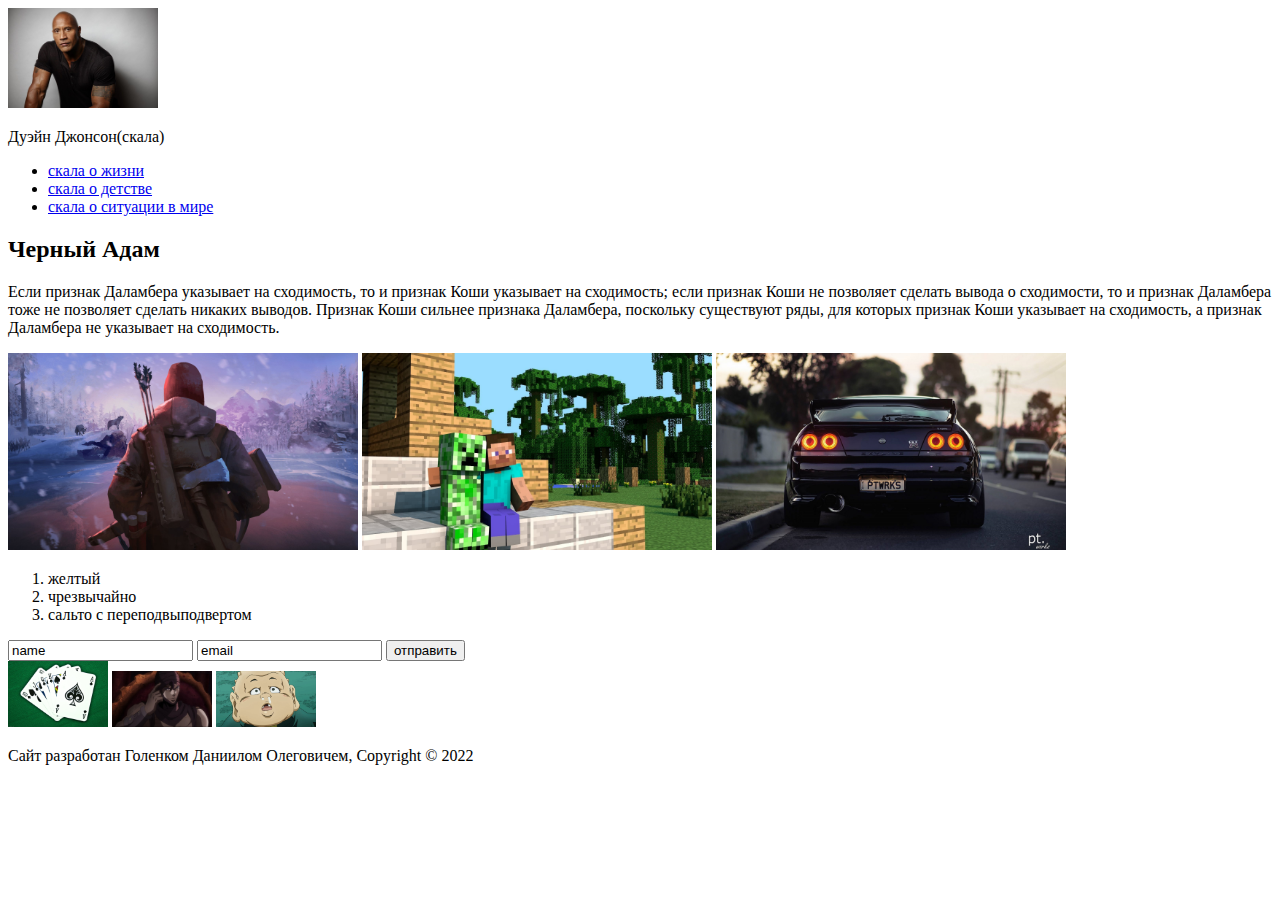
<file: task 1/index.html>
<!DOCTYPE html>
<html lang="ru">
<head>
    <meta charset="UTF-8">
    <meta http-equiv="X-UA-Compatible" content="IE=edge">
    <meta name="viewport" content="width=device-width, initial-scale=1.0">
    <title>blackprank</title>
</head>
<body>
    <img src="therock.jpg" width="150px" >
    <p>Дуэйн Джонсон(скала)</p>
    <ul> 
        <li><a href = https://youtu.be/hQYhdHjP-gM>скала о жизни</a> </li>
        <li><a href="https://youtu.be/hQYhdHjP-gM">скала о детстве</a></li>
        <li><a href="https://youtu.be/hQYhdHjP-gM">скала о ситуации в мире</a></li>
    </ul>
    <h2>Черный Адам </h2>
    <p>Если признак Даламбера указывает на сходимость, то и признак Коши указывает на сходимость; если признак Коши не позволяет сделать вывода о сходимости, то и признак Даламбера тоже не позволяет сделать никаких выводов. Признак Коши сильнее признака Даламбера, поскольку существуют ряды, для которых признак Коши указывает на сходимость, а признак Даламбера не указывает на сходимость.
    </p>
    <img src="longdark.jpeg" width="350" >
    <img src="minecraft.jpg" width="350">
    <img src="skyline.jpg" width="350">
    <ol>
        <li>желтый</li>
        <li>чрезвычайнo</li>
        <li>сальто с переподвыподвертом</li>
    </ol>
    <form >
        <input type="text" name="" value ="name">
        <input type="email" name="" value = "email">
        <input type="submit" name="" value="отправить">
    </form>
    <img src="cards.jpg" width="100" >
    <img src="kars.jpg" width="100">
    <img src="shigechi.jpg" width="100">
    <p>Сайт разработан Голенком Даниилом Олеговичем, Copyright © 2022
</body>
</html>
</file>
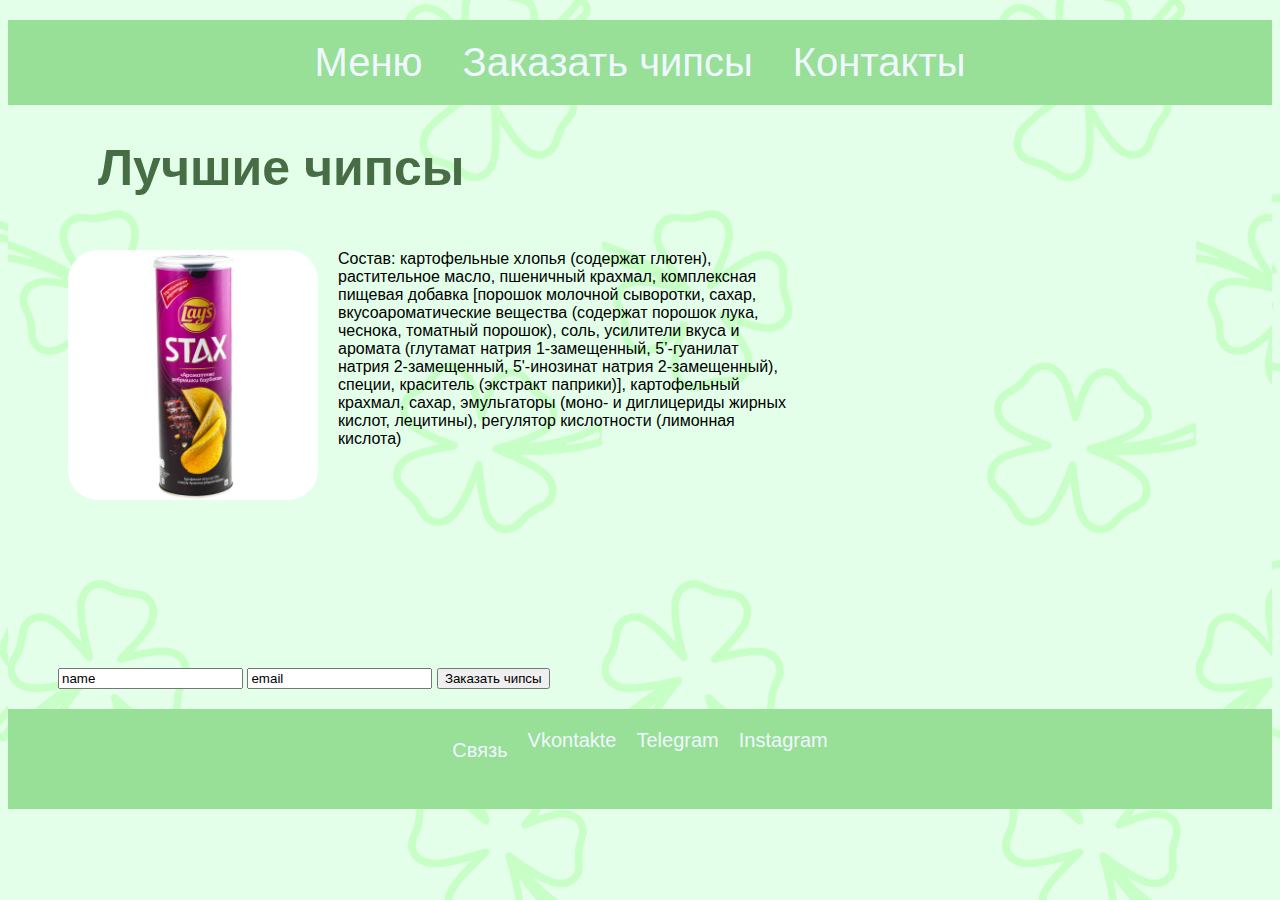
<file: task2/index.html>
<!DOCTYPE html>
<html lang="ru">
<head>
    <link href="style.css" rel="stylesheet" type="text/css"/>
    <meta charset="UTF-8">
    <meta http-equiv="X-UA-Compatible" content="IE=edge">
    <meta name="viewport" content="width=device-width, initial-scale=1.0">
    <title>alyonamilashka</title>
</head>
<body>
   <header align = "center">
    <ul>
        <li><a href="https://youtu.be/d-JBBNg8YKs">Меню</a></li>
        <li><a href="https://youtu.be/d-JBBNg8YKs">Заказать чипсы</a></li>
        <li><a href="https://youtu.be/d-JBBNg8YKs" id="contacts">Контакты</a></li>
    </ul>
   </header>
    <section>
        <h1>Лучшие чипсы</h1>
        <img src="lays.jpg" alt="lays stax" width="250px" class="chips" align="left">
        <p class="chips">Cостав: картофельные хлопья (содержат глютен), растительное масло, пшеничный крахмал, комплексная пищевая добавка [порошок молочной сыворотки, сахар, вкусоароматические вещества (содержат порошок лука, чеснока, томатный порошок), соль, усилители вкуса и аромата (глутамат натрия 1-замещенный, 5’-гуанилат натрия 2-замещенный, 5'-инозинат натрия 2-замещенный), специи, краситель (экстракт паприки)], картофельный крахмал, сахар, эмульгаторы (моно- и диглицериды жирных кислот, лецитины), регулятор кислотности (лимонная кислота)
        </p>
    </section>
    <form >
        <input type="text" name="" value ="name">
        <input type="email" name="" value = "email">
        <input type="submit" name="" value="Заказать чипсы">
    </form>
    <footer align="center">
        <ul class="football">
            <li class="footbal">Связь</li>
            <li><a href="https://youtu.be/d-JBBNg8YKs" class="footbal">Vkontakte</a></li>
            <li><a href="https://youtu.be/d-JBBNg8YKs" class="footbal">Telegram</a></li>
            <li><a href="https://youtu.be/d-JBBNg8YKs" class="footbal">Instagram</a></li>
        </ul>
    </footer>
</body>
</html>
</file>
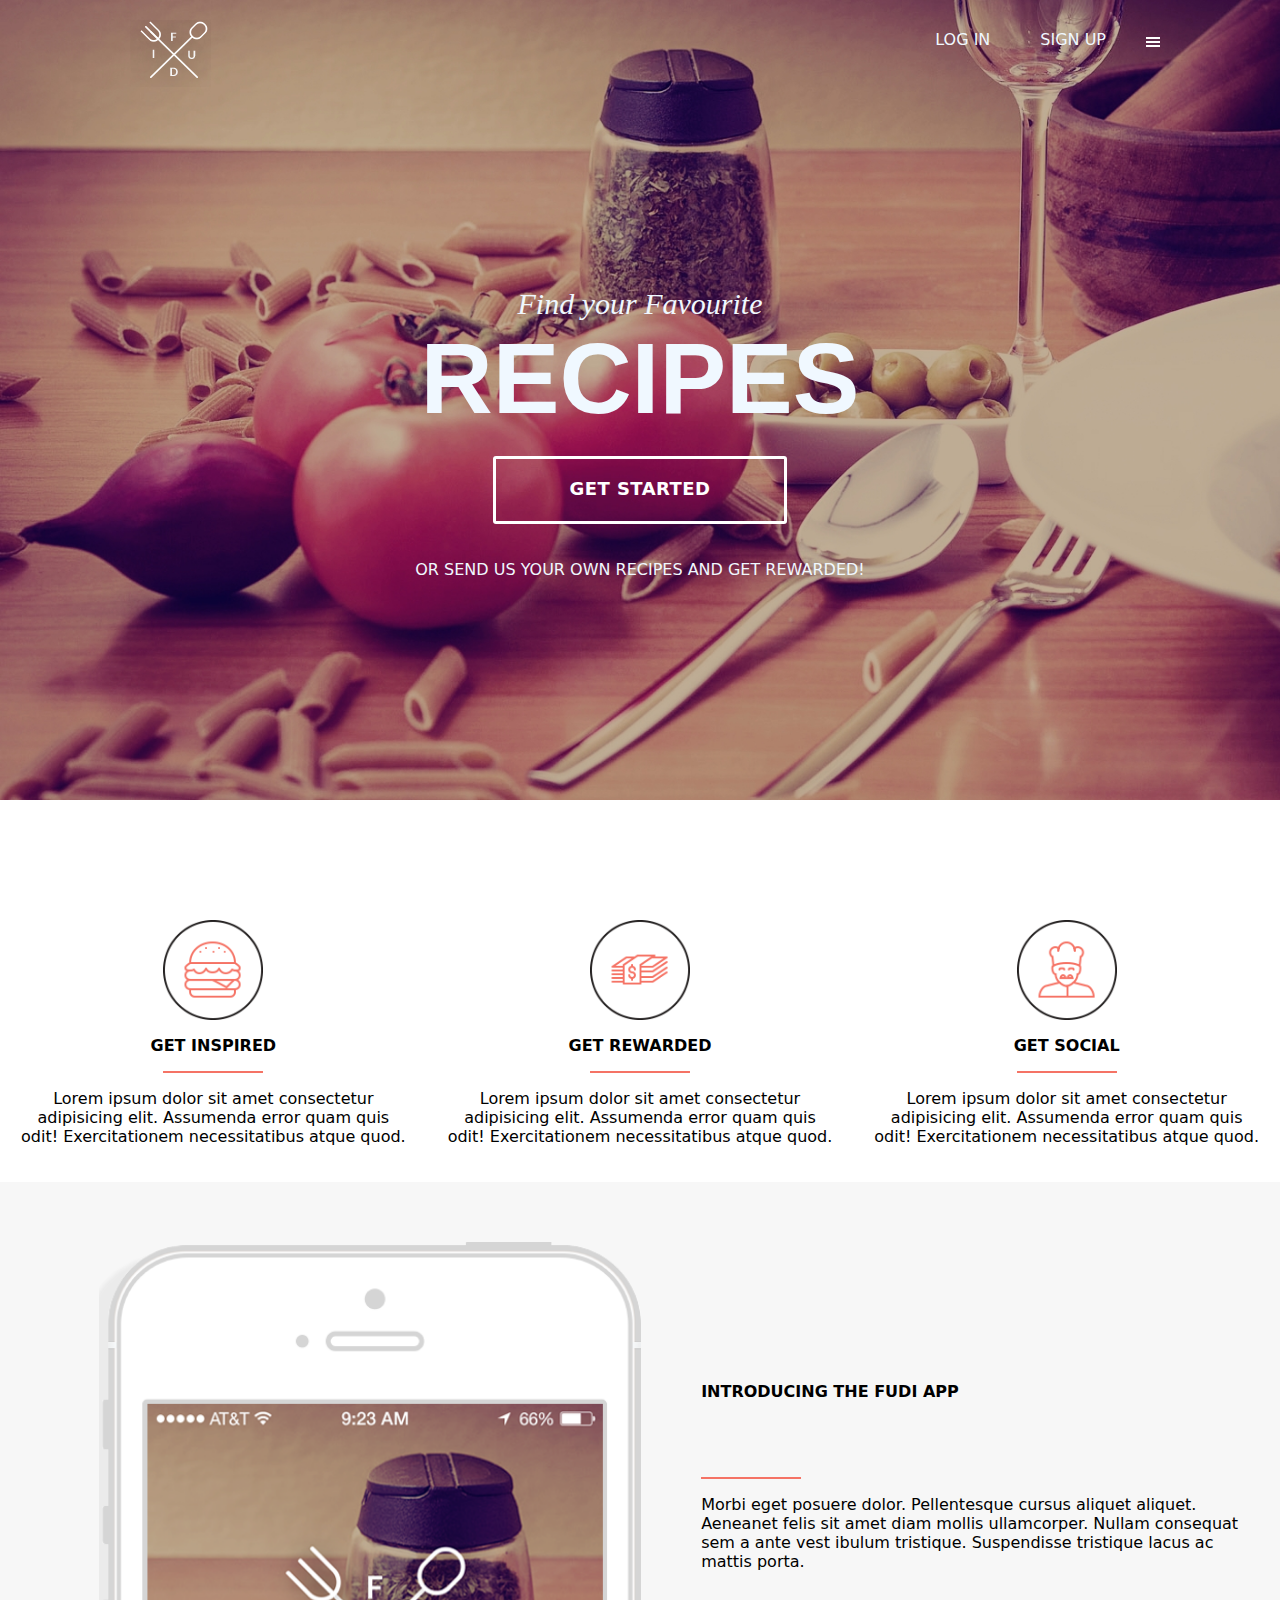
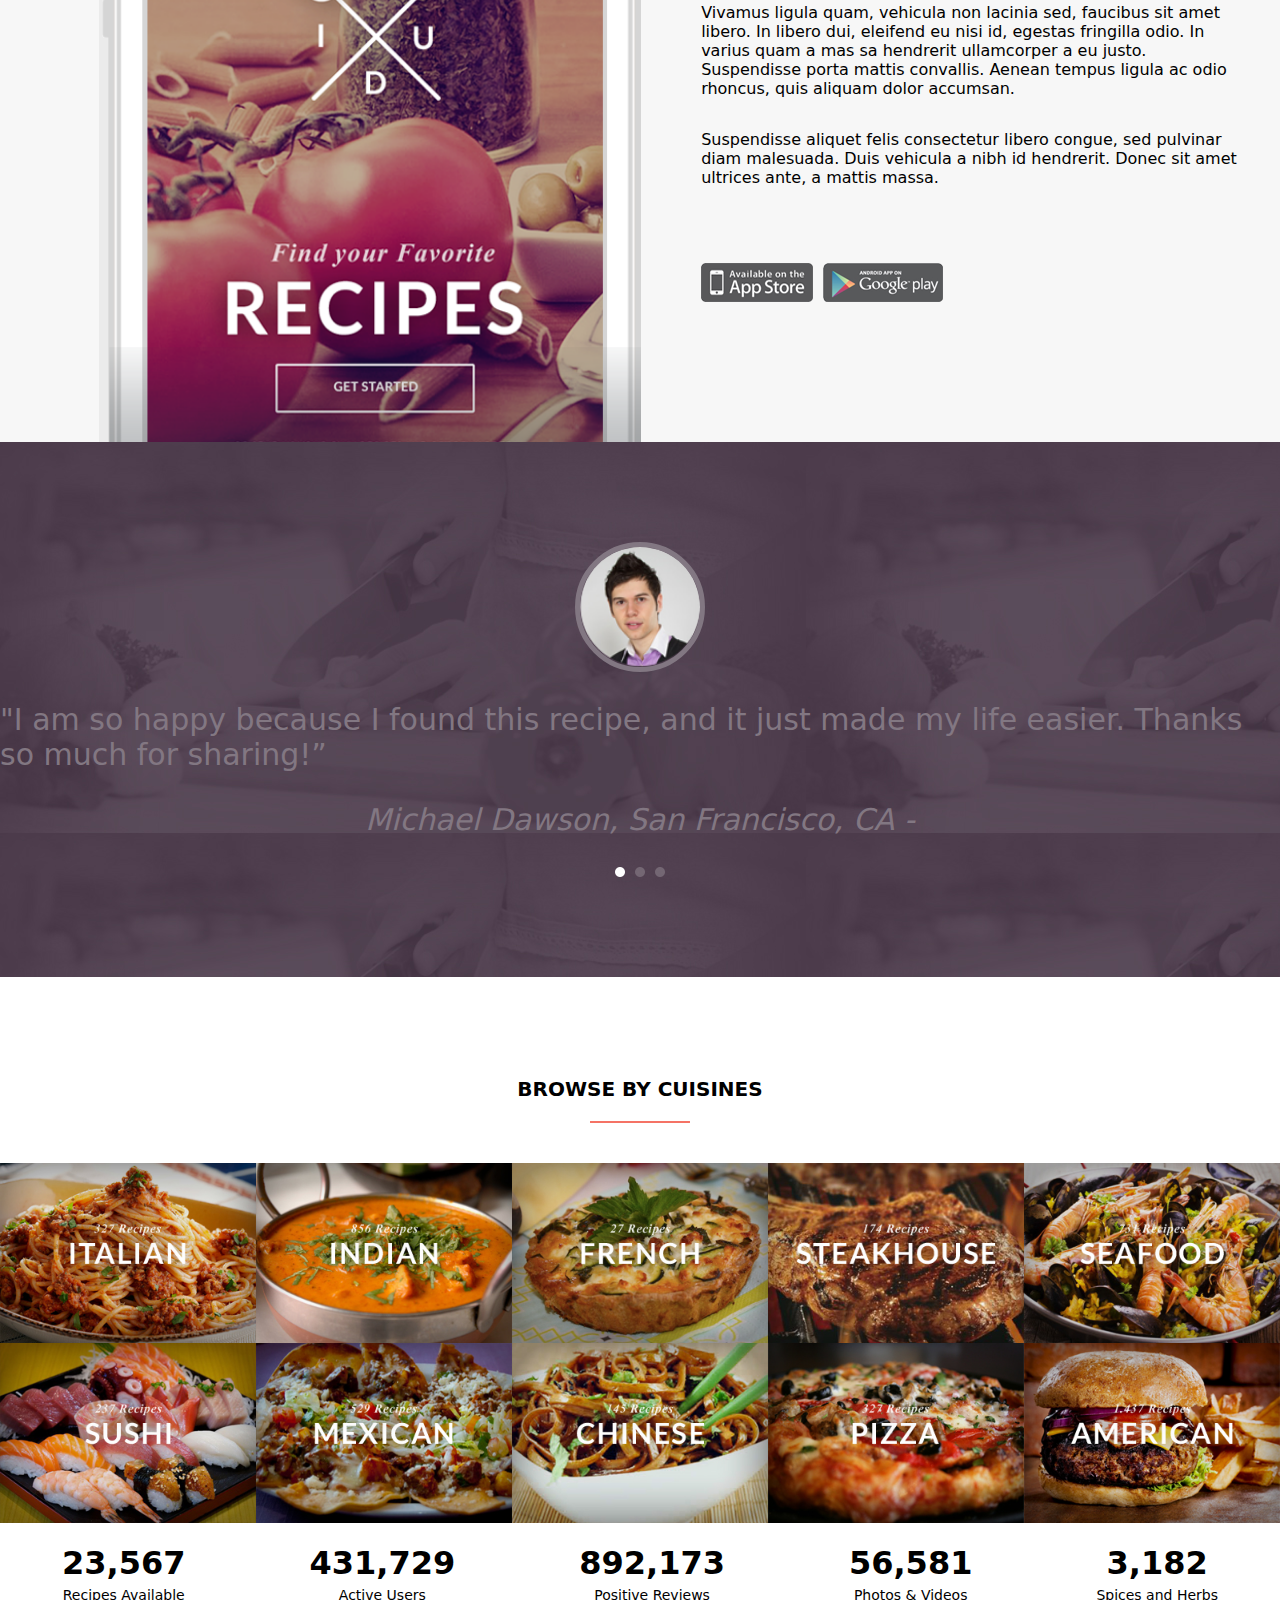
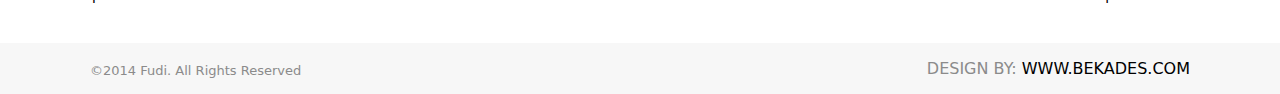
<file: task3/index.html>
<!DOCTYPE html>
<html lang="en">
<head>
    <link href="style.css" rel="stylesheet" type="text/css"/>
    <meta charset="UTF-8">
    <meta http-equiv="X-UA-Compatible" content="IE=edge">
    <meta name="viewport" content="width=device-width, initial-scale=1.0">
    <title>alyonakotik</title>
</head>
<body>
    <header>
        <div class="bigcont">
            <img src="logo.png" alt="жосткий логотип">
            <div class="container">
                <p><a href="https://youtu.be/Jjg7bBBz34E">LOG IN</a></p>
                <p><a href="https://youtu.be/Jjg7bBBz34E">SIGN UP</a></p>
                <a href="https://youtu.be/Jjg7bBBz34E"><img src="layer_2_copy_2.png" alt="dbd"></a>
            </div>
        </div>
        <div class="cont-2">
            <p id="ital">Find your Favourite</p>
            <h1>RECIPES</h1>
            <a id="start" href="https://youtu.be/Jjg7bBBz34E">GET STARTED</a>
            <p>OR SEND US YOUR OWN RECIPES AND GET REWARDED!</p>
        </div>
    </header>
    <div class="matcon">
        <div class="matcon-1">
            <img class= pic src="berger.png" alt="berger">
            <p>GET INSPIRED</p>
            <img src="layer_5_3.png" alt="sss">
            <p class="lorem">Lorem ipsum dolor sit amet consectetur adipisicing elit. Assumenda error quam quis odit! Exercitationem necessitatibus atque quod.</p>
        </div>
        <div class="matcon-1">
            <img class="pic" src="dengi.png" alt="dengi">
            <p>GET REWARDED</p>
            <img src="layer_5_3.png" alt="sss">
            <p class="lorem">Lorem ipsum dolor sit amet consectetur adipisicing elit. Assumenda error quam quis odit! Exercitationem necessitatibus atque quod.</p>
        </div>
        <div class="matcon-1">
            <img class= pic src="povar.png" alt="povar">
            <p>GET SOCIAL</p>
            <img src="layer_5_3.png" alt="sss">
            <p class="lorem">Lorem ipsum dolor sit amet consectetur adipisicing elit. Assumenda error quam quis odit! Exercitationem necessitatibus atque quod.</p>
        </div>
    </div>
    <div class="iphon">
        <img src="iphone_5s.png" alt="yabloko">
        <div class="iphon-1">
            <p class="bold">INTRODUCING THE FUDI APP</p>
            <img src="layer_5_3.png" alt="sss">
            <p class="lorem">Morbi eget posuere dolor. Pellentesque cursus aliquet aliquet. Aeneanet 
                felis sit amet diam mollis ullamcorper. Nullam consequat sem a ante vest
                ibulum tristique. Suspendisse tristique lacus ac mattis porta. </p>
            <p class="lorem">Vivamus ligula quam, vehicula non lacinia sed, faucibus sit amet libero. In 
                libero dui, eleifend eu nisi id, egestas fringilla odio. In varius quam a mas
                sa hendrerit ullamcorper a eu justo. Suspendisse porta mattis convallis. 
                Aenean tempus ligula ac odio rhoncus, quis aliquam dolor accumsan. </p>
            <p class="lorem">Suspendisse aliquet felis consectetur libero congue, sed pulvinar diam 
                malesuada. Duis vehicula a nibh id hendrerit. Donec sit amet ultrices 
                ante, a mattis massa. </p>
            <div class="iphon-1-1">
                <img src="layer_3.png" alt="apst">
                <img src="layer_4.png" alt="gugl">
            </div>
        </div>
    </div>
    <div class="chmo">
            <img src="ellipse_2.png" alt="chmo">
            <p>"I am so happy because I found this recipe, and it just made my life easier.
                Thanks  so much for sharing!”</p>
            <p class="pizza">Michael Dawson, San Francisco, CA -</p>
            <img src="dots.png" alt="...">
    </div>
    <div class="braza">
        <p class="bold-1">BROWSE BY CUISINES</p>
        <img src="layer_5_3.png" alt="sss">
    </div>
    <div class="gallery">
        <img src="italiano.jpg" alt="italiano">
        <img src="india.jpg" alt="">
        <img src="french.jpg" alt="">
        <img src="steak.jpg" alt="">
        <img src="seafood.jpg" alt="">
        <img src="sushi.jpg" alt="">
        <img src="burito.jpg" alt="">
        <img src="chingchang.jpg" alt="">
        <img src="pizza.jpg" alt="">
        <img src="american.jpg" alt="">
    </div>
    <div class="numb">
        <div class="numb-1">
            <h1>23,567</h1>
            <p>Recipes Available</p>
        </div>
        <div class="numb-1">
            <h1>431,729</h1>
            <p>Active Users</p>
        </div>
        <div class="numb-1">
            <h1>892,173</h1>
            <p>Positive Reviews</p>
        </div>
        <div class="numb-1">
            <h1>56,581</h1>
            <p>Photos & Videos</p>
        </div>
        <div class="numb-1">
            <h1>3,182</h1>
            <p>Spices and Herbs</p>
        </div>
    </div>
    <footer>
        <p class="bib-0">©2014 Fudi. All Rights Reserved</p>
        <p>DESIGN BY: <a href="https://youtu.be/Jjg7bBBz34E">WWW.BEKADES.COM</a></p>
    </footer>
</body>
</html>
</file>
<file: task2/style.css>
header {
   background-color: rgb(152, 223, 151);
   padding: 0;
   margin: 0;
}
body, 
html {
    font-family:'Lucida Sans', 'Lucida Sans Regular', 'Lucida Grande', 'Lucida Sans Unicode', Geneva, Verdana, sans-serif;
    background-image: url(bg.jpg);
}
ul{
    list-style: none;
    margin: 20px;
    padding: 20px;
    display: flex;
    justify-content: center;
}
a{
    text-decoration: none;
    font-size: 40px;
    color: aliceblue;
    padding: 20px;
}
a:hover{
    color: rgb(66, 142, 86);
}
h1{
    color: rgb(70, 109, 68);
    font-size: 50px;
    margin-left: 50px;
}
.chips{
    padding: 20px;
    display: block;
}
img.chips{
    border-radius: 50px;
}
form{
    margin-top: 200px;
    margin-left: 50px;
}
footer{
    background-color: rgb(152, 223, 151);
    height: 100px;
}

.footbal{
    color:aliceblue;
    font-size: 20px;
    margin-left: 100px;
    margin: 0px;
    padding: 10px;
}
section{
    width: 60%;
    margin-left: 40px;
}
@media (max-width:1200px) {
    section{
        width: 90%;
    }
}
@media (max-width:900px) {
    a{
        font-size: 25px;
        padding: 10px;
    }
    [src="racoon.png"]{
        width: 60px;
    }
    h1{
        font-size: 40px;
        margin-left: 40px;
    }
    section{
        width: 90%;
        margin-left: 20px;
    }
    .chips{
        display: block;
    }
    [src="lays.jpg"]{
        width: 180px;
    }
    
}
@media (max-width:600px) {
    a{
        font-size: 23px;
        padding: 5px;
    }
}
@media (max-width:500px) {
    a{
        font-size: 20px;
        padding: 4px;
    }
    [src="racoon.png"]{
        width: 50px;
    }
    h1{
        font-size: 30px;
        margin-left: 30px;
    }
    section{
        width: 90%;
        margin-left: 20px;
        font-size: 15px;
    }
    [src="lays.jpg"]{
        width: 150px;
    }
    .chips{
        display: block;
    }
    .footbal{
        font-size: 15px;
        padding: 4px;
    }
    form{
        margin-top: 100px;
        display: flex;
        flex-wrap: wrap; 
    }
    input{
        margin: 5px;
    }
}
</file>
<file: task3/style.css>
header{
    background-image: url(main_image.jpg);
    width: 100%;
    height: 800px;
    background-repeat: no-repeat;
    background-size: cover;
}
body{
    margin: 0;
    padding:0;
    font-family: system-ui, -apple-system, BlinkMacSystemFont, 'Segoe UI', Roboto, Oxygen, Ubuntu, Cantarell, 'Open Sans', 'Helvetica Neue', sans-serif;
    font-style:inherit;
}
.bigcont{
    display: flex;
    flex-direction: row;
    justify-content: space-between;
}
.container{
    display: flex;
    flex-direction: row;
    justify-content: flex-end;
}
a{
    text-decoration: none;
    color:aliceblue;
}
[src="logo.png"]{
    margin-top: 20px;
    margin-left: 130px;
}
.container p{
    margin: 30px;
    margin-right: 20px;
}
[src="layer_2_copy_2.png"]{
    height: 10px;
    margin-right: 120px;
    margin-left: 20px;
    margin-top: 37px;
}
#ital{
    font-family: 'Times New Roman', Times, serif;
    font-style: italic;
    color: aliceblue;
    font-size: 30px;
    margin-top: 200px;
    margin-bottom: 0px;
}
.cont-2{
    display: flex;
    flex-direction: column;
    align-items: center;
    color: aliceblue;
}
.cont-2 h1{
    color: aliceblue;
    font-family: 'Lucida Sans', 'Lucida Sans Regular', 'Lucida Grande', 'Lucida Sans Unicode', Geneva, Verdana, sans-serif;
    font-size: 100px;
    margin: 0px;
}
.cont-2 #start{
    margin: 20px;
    padding: 19px 74px 22px;
    border: 3px solid #ffffff; 
    -webkit-border-radius: 3px;
    -moz-border-radius: 3px;
    border-radius: 3px;
    color: #ffffff;
    font-size: 1.125rem; 
    font-weight: bold;
    letter-spacing: 0.025em;
    text-align: center;
}
a:hover{
    color: bisque;
}
[src="layer_5_3.png"]{
    height: 2px;
    width: 100px;
    margin: 0;
    padding: 0;
}
.pic{
    width: 100px;
    margin: 0;
    margin-top: 100px;
    padding: 0;
}
.matcon{
    display: flex;
    flex-direction: row;
    font-weight: bold;
    margin: 0;
    padding: 0;
    justify-content: center;
}
.matcon-1{
    margin: 20px;
    padding: 0px;
    display: flex;
    flex-direction: column;
    align-items: center;
    width: 400px;
}
.lorem{
    font-weight: lighter;
    text-align: center;
}
[src="iphone_5s.png"]{
    height: 800px;
    margin: 20px;
    margin-top: 150px;
    margin-right: 40px;
}
.bold{
    font-weight: bolder;
    margin-top: 200px;
}
.iphon{
    display: flex;
    flex-direction: row;
    background-color: #f7f7f7;
    justify-content: center;
}
.iphon-1{
    display: flex;
    flex-direction: column;
    width: 600px;
}
.iphon p{
    text-align: left;
    margin-left: 60px;
}
.iphon img{
    margin: 0;
    margin-left: 60px;
    margin-top: 60px;
}
.iphon [alt="gugl"]{
    margin-left: 5px;
}
.chmo{
    background-image: url(violet.jpg);
    color: #827782;
    display: flex;
    flex-direction: column;
    align-items: center;
    justify-content: center;
    font-size: 30px;
    font-weight: lighter;
    margin: 0;
}

[alt="chmo"]{
    width: 120px;
    margin-top: 100px;
    border: solid #827782;
    border-radius: 100%;
    border-width: 5px;
}
[alt="..."]{
    width: 50px;
    margin-bottom: 100px;
}
.chmo .pizza{
    font-style: italic;
    margin-top: 0;
  
}
.bold-1{
    font-weight: bolder;
    font-size: 20px;
    margin-top: 100px;
}
.braza {
    display: flex;
    flex-direction: column;
    align-items: center;
    justify-content: center;
}
.braza img{
    margin-bottom: 40px;
}
.gallery{
    display: flex;
    flex-wrap: wrap;
}
.gallery img{
    width: 20%;
}
.numb{
    display: flex;
    justify-content: space-around;
    font-weight: lighter;
    margin: 0;
    padding: 0; 
}
.numb-1{
    display: flex;
    flex-direction: column;
    align-items: center;
    margin: 0;
    padding: 0;
}
.numb h1{
    margin-bottom: 0;
}
.numb p{
    margin-top: 5px;
    font-size: 14px;
    margin-bottom: 40px;
}
footer{
    background-color: #f7f7f7;
    display: flex;
    justify-content: space-between;
    color: #8b8b8b;
}
footer p{
    margin-left: 90px;
    margin-right: 90px;
}
footer .bib-0{
    font-size: 13px;
    margin-top: 20px;
}
footer a{
    color: black;
}
footer a:hover{
    color: gray;
}
</file>
